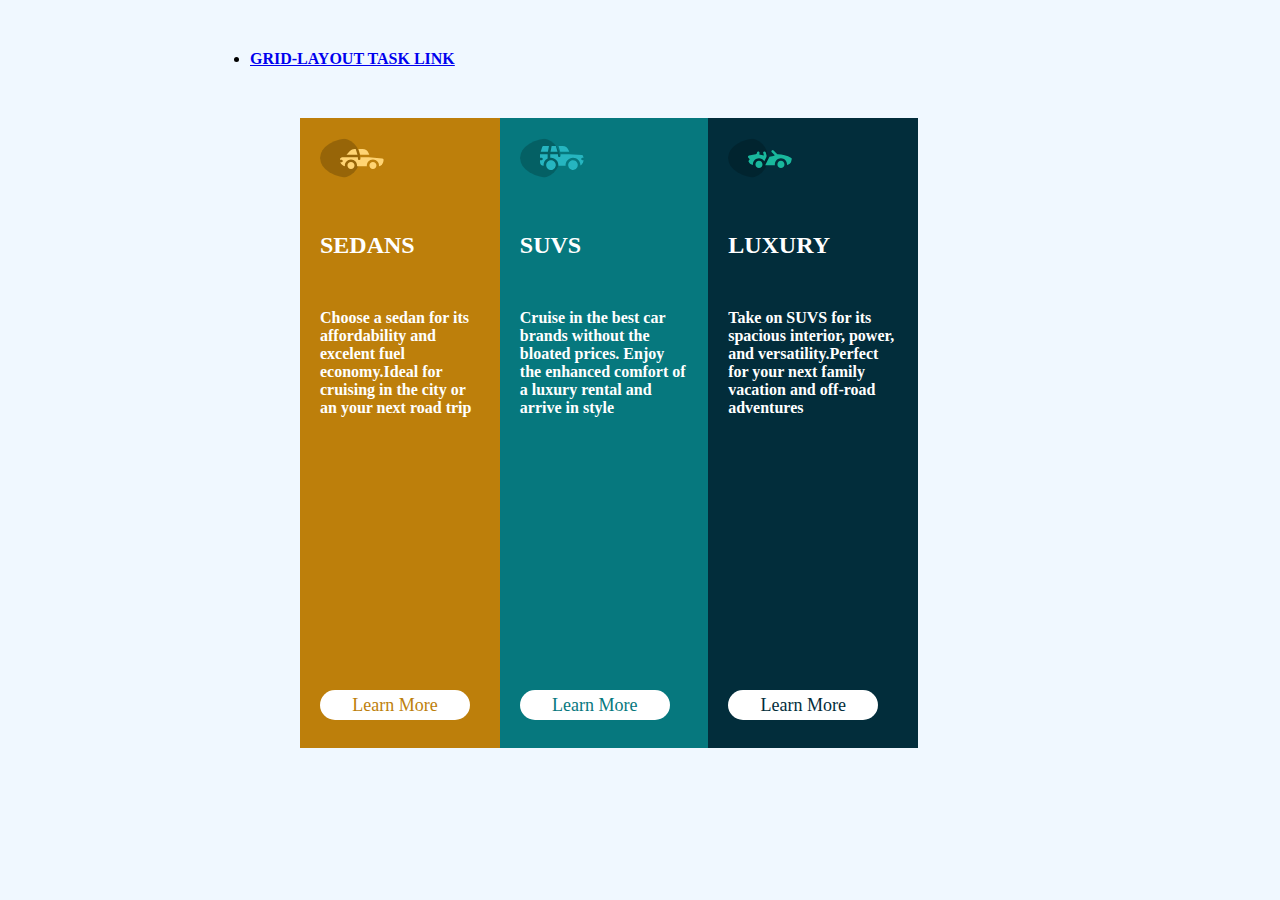
<file: index.html>
<!DOCTYPE html>
<html lang="en">
  <head>
    <meta charset="UTF-8" />
    <meta http-equiv="X-UA-Compatible" content="IE=edge" />
    <meta name="viewport" content="width=device-width, initial-scale=1.0" />
    <title>CSS-flexbox</title>
    <link rel="stylesheet" type="text/CSS" href="index.css">
  </head>
  <body >
    <header>
      <nav>
        <ul>
          <li><a href="grid.html"><b>GRID-LAYOUT TASK LINK</b> </a></li>
        </ul>
      </nav>
    </header>
    <main>
      <div class="sedans">
        <img src="images/icon-sedans.svg" alt="sedans animated logo" />
        <br />
        <h2>SEDANS</h2>
        <p style="padding-top: 50px; font-weight: bold;">
          Choose a sedan for its affordability and excelent fuel economy.Ideal
          for cruising in the city or an your next road trip
        </p>
        <button type="button" class="btn3">Learn More</button>
      </div>
      <div class="suvs">
        <img src="images/icon-suvs.svg" />
        <br />
        <h2>SUVS</h2>
        <p style="padding-top: 50px; font-weight: bold;">
          Cruise in the best car brands without the bloated prices. Enjoy the
          enhanced comfort of a luxury rental and arrive in style
        </p>
        <button type="button" class="btn1">Learn More</button>
      </div>
      <div class="luxury">
        <img src="images/icon-luxury.svg" />
        <br />
        <h2 class="h3">LUXURY</h2>
        <p style="padding-top: 50px; font-weight:bold;  ">
          Take on SUVS for its spacious interior, power, and versatility.Perfect
          for your next family vacation and off-road adventures 
        </p>
     <button type="button" class="btn2">Learn More</button>
      </div>
    </main>
  </body>
</html>
</file>
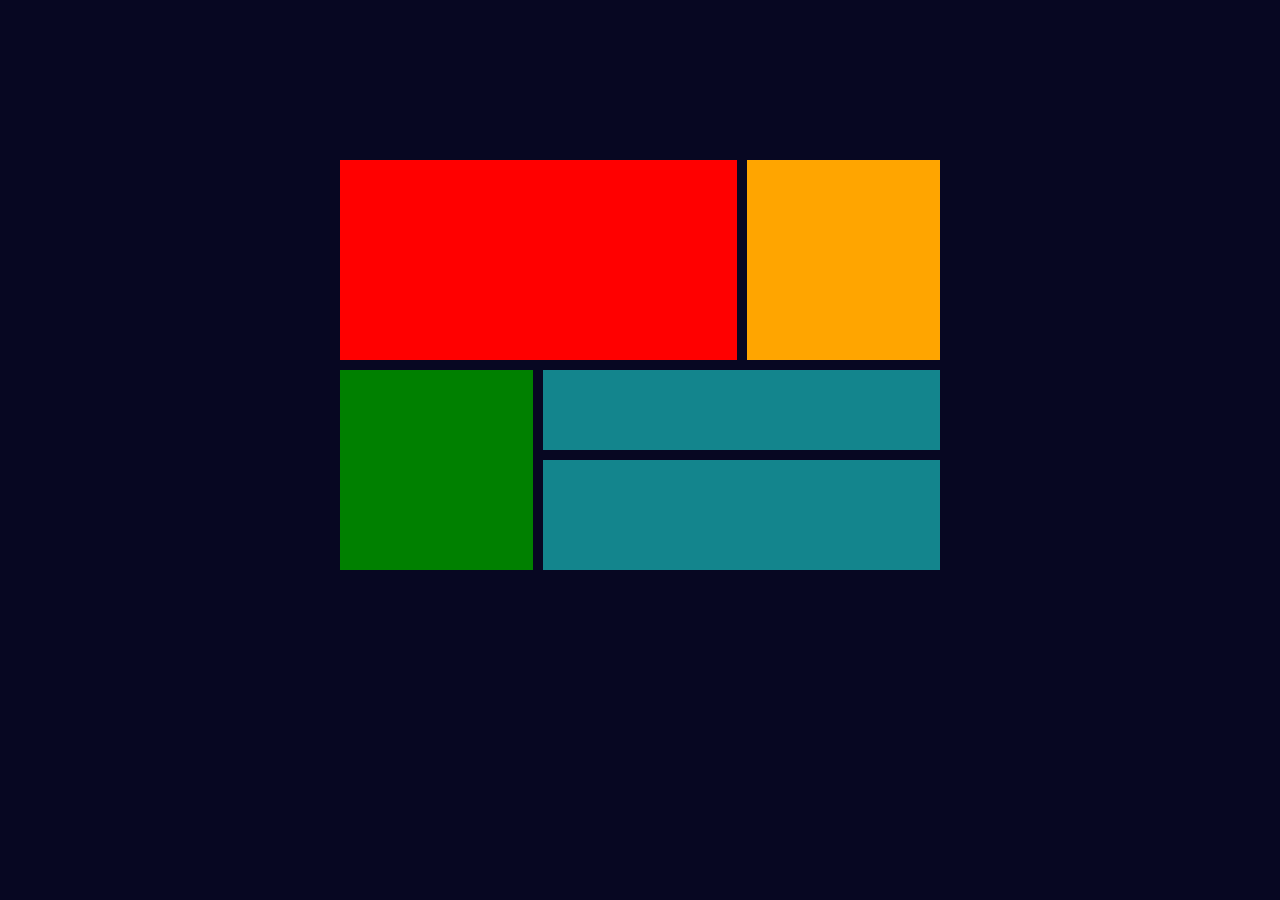
<file: grid.html>
<!DOCTYPE html>
<html lang="en">
  <head>
    <meta charset="UTF-8" />
    <meta http-equiv="X-UA-Compatible" content="IE=edge" />
    <meta name="viewport" content="width=device-width, initial-scale=1.0" />
    <title>CSS-Grid</title>
    <link rel="stylesheet" href="grid.css" />
  </head>
  <body>
    <main>
      <div class="grid-a"></div>
      <div class="grid-b"></div>
      <div class="grid-c"></div>
      <div class="grid-d"></div>
      <div class="grid-e"></div>
    </main>
  </body>
</html>
</file>
<file: index.css>
* {
  margin: 0;
  padding: 0;
  box-sizing: border-box;
}
@media screen and (min-width: 480px) and (max-width: 1280px) and (orientation: landscape) {
  body {
    width: 100%;
    margin: auto;
  }
  button {
    background-color: white;
    border: 2px;
    border-radius: 25px;
    bottom: 30%;
    position: fixed;
    padding-left: 0%;
    font-size: large;
    padding: 5px;
    height: 50px;
    width: 150px;
    font-family: system-ui, -apple-system, BlinkMacSystemFont, "Segoe UI",
      Roboto, Oxygen, Ubuntu, Cantarell, "Open Sans", "Helvetica Neue",
      sans-serif;
  }
}
body {
  background-color: aliceblue;
  justify-content: center;
  padding-left: 250px;
  padding-top: 50px;
}
main {
  width: 60%;
  margin: 50px;
  display: flex;
  justify-content: center;
  height: 70vh;
}
.sedans {
  background-color: rgb(189, 127, 11);
  padding: 20px;
  color: white;
  font-family: Yamaxanadu;
}
.suvs {
  background-color: rgb(6, 120, 126);
  color: white;
  padding: 20px;
}
.luxury {
  background-color: rgb(2, 45, 59);
  color: white;
  padding: 20px;
}

img {
  border-radius: 50%;
  max-width: 40%;
}
button {
  background-color: white;
  border: 2px;
  border-radius: 25px;
  bottom: 20%;
  position: fixed;
  padding-left: 0%;
  font-size: large;
  padding: 3px;
  height: 30px;
  width: 150px;
  font-family: Lato;

  box-sizing: border-box;
  text-align: center;
  justify-content: center;
}


  
h2 {
  font-weight: bold;
  padding-top: 50px;
}

button:hover {
  opacity: 50%;
  color: white;
  background-color: transparent;
  border: 2px solid;
}
.btn1 {
  color: rgb(6, 120, 126);
}
.btn2 {
  color: rgb(2, 45, 59);
}
.btn3 {
  color: rgb(189, 127, 11);
}
</file>
<file: grid.css>
* {
  margin: 0;
  padding: 0;
}
body {
  background-color: rgb(7, 7, 34);
  text-align: center;
  min-height: 100vh;
  width: 600px;
  margin: auto;
  justify-content: center;
  height: 100vh;
}
main {
  display: grid;
  grid-template-areas:
    "a a b "
    "c d d"
    "c e e";
  gap: 10px;
  padding-top: 10em;
}

.grid-a {
  background-color: red;
  grid-area: a;
  height: 200px;

}
.grid-b {
  background-color: orange;
  grid-area: b;
 
}
.grid-c {
  background-color: green;
  grid-area: c;
  height: 200px;
}
.grid-d {
  background-color: rgb(19, 133, 141);
  grid-area: d;
  height: 80px;
}
.grid-e {
  background-color: rgb(19, 133, 141);
  grid-area: e;
  height: 110px;
}
</file>
